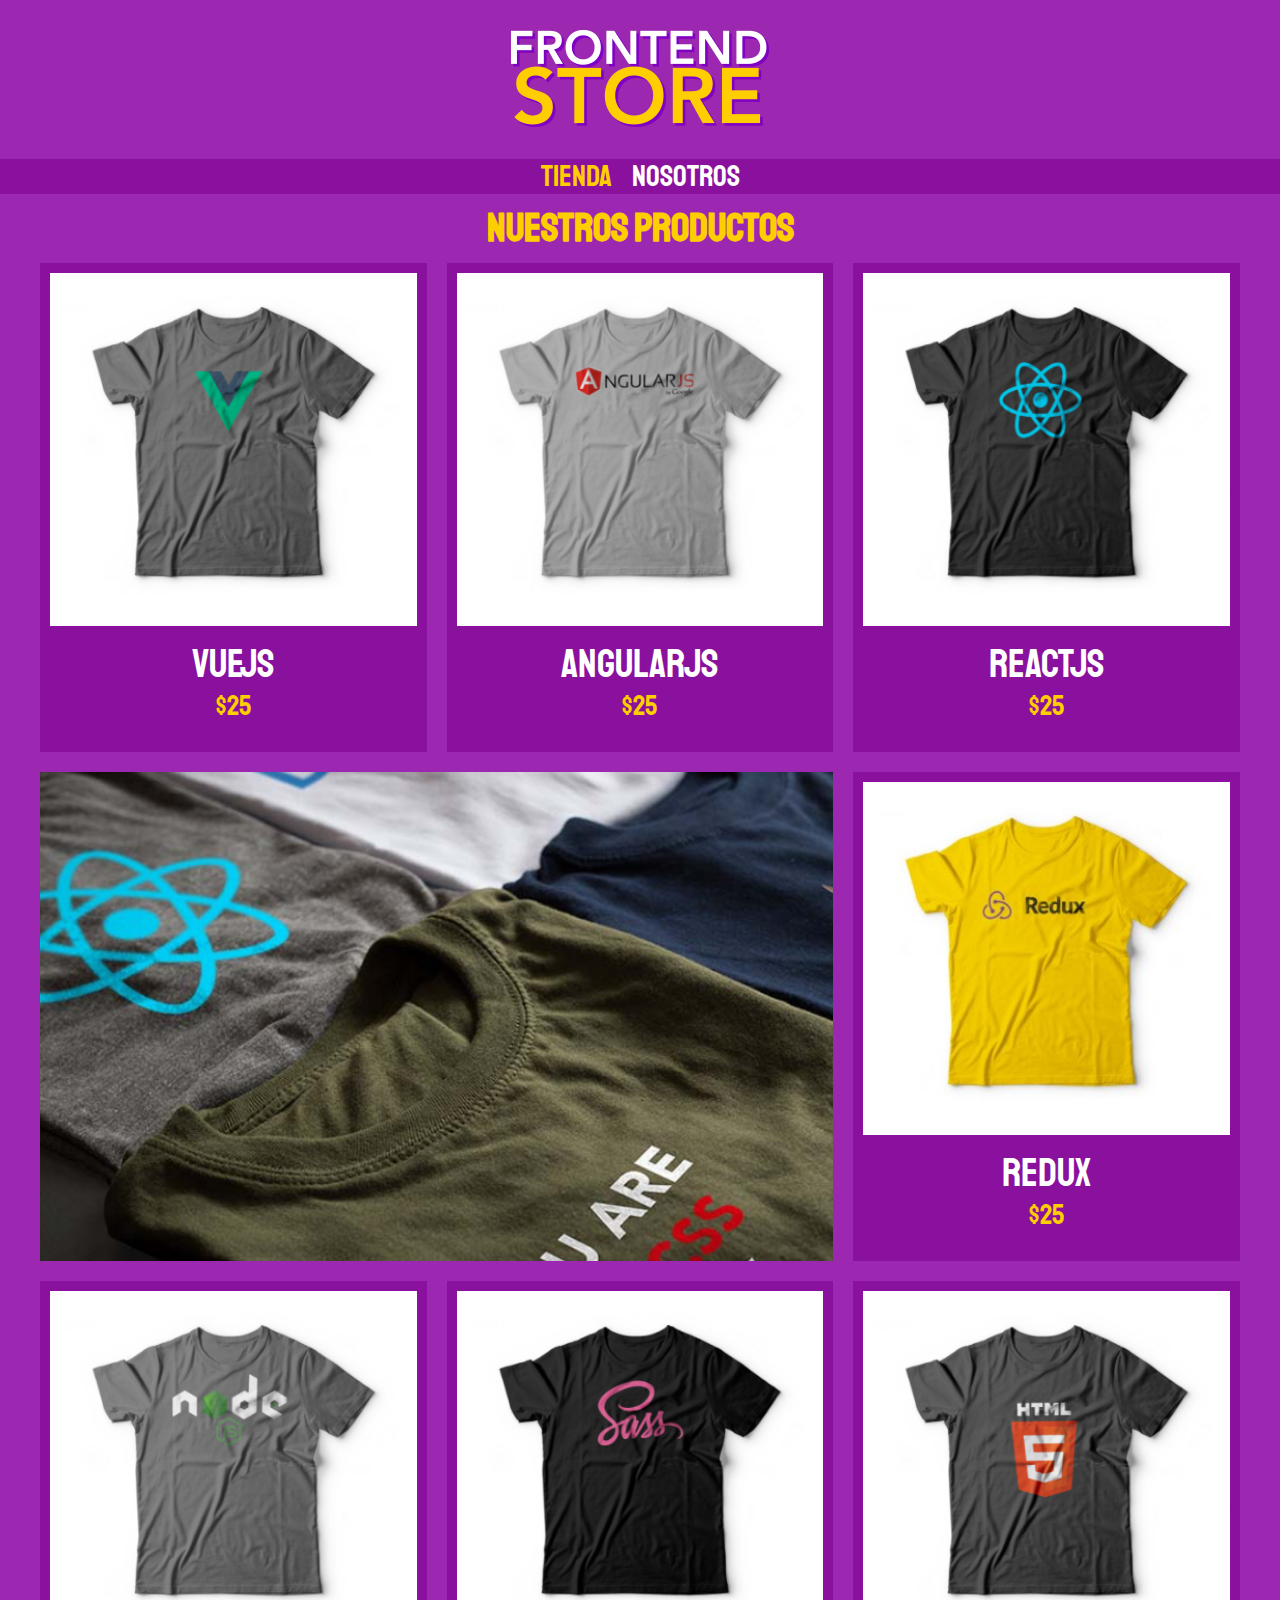
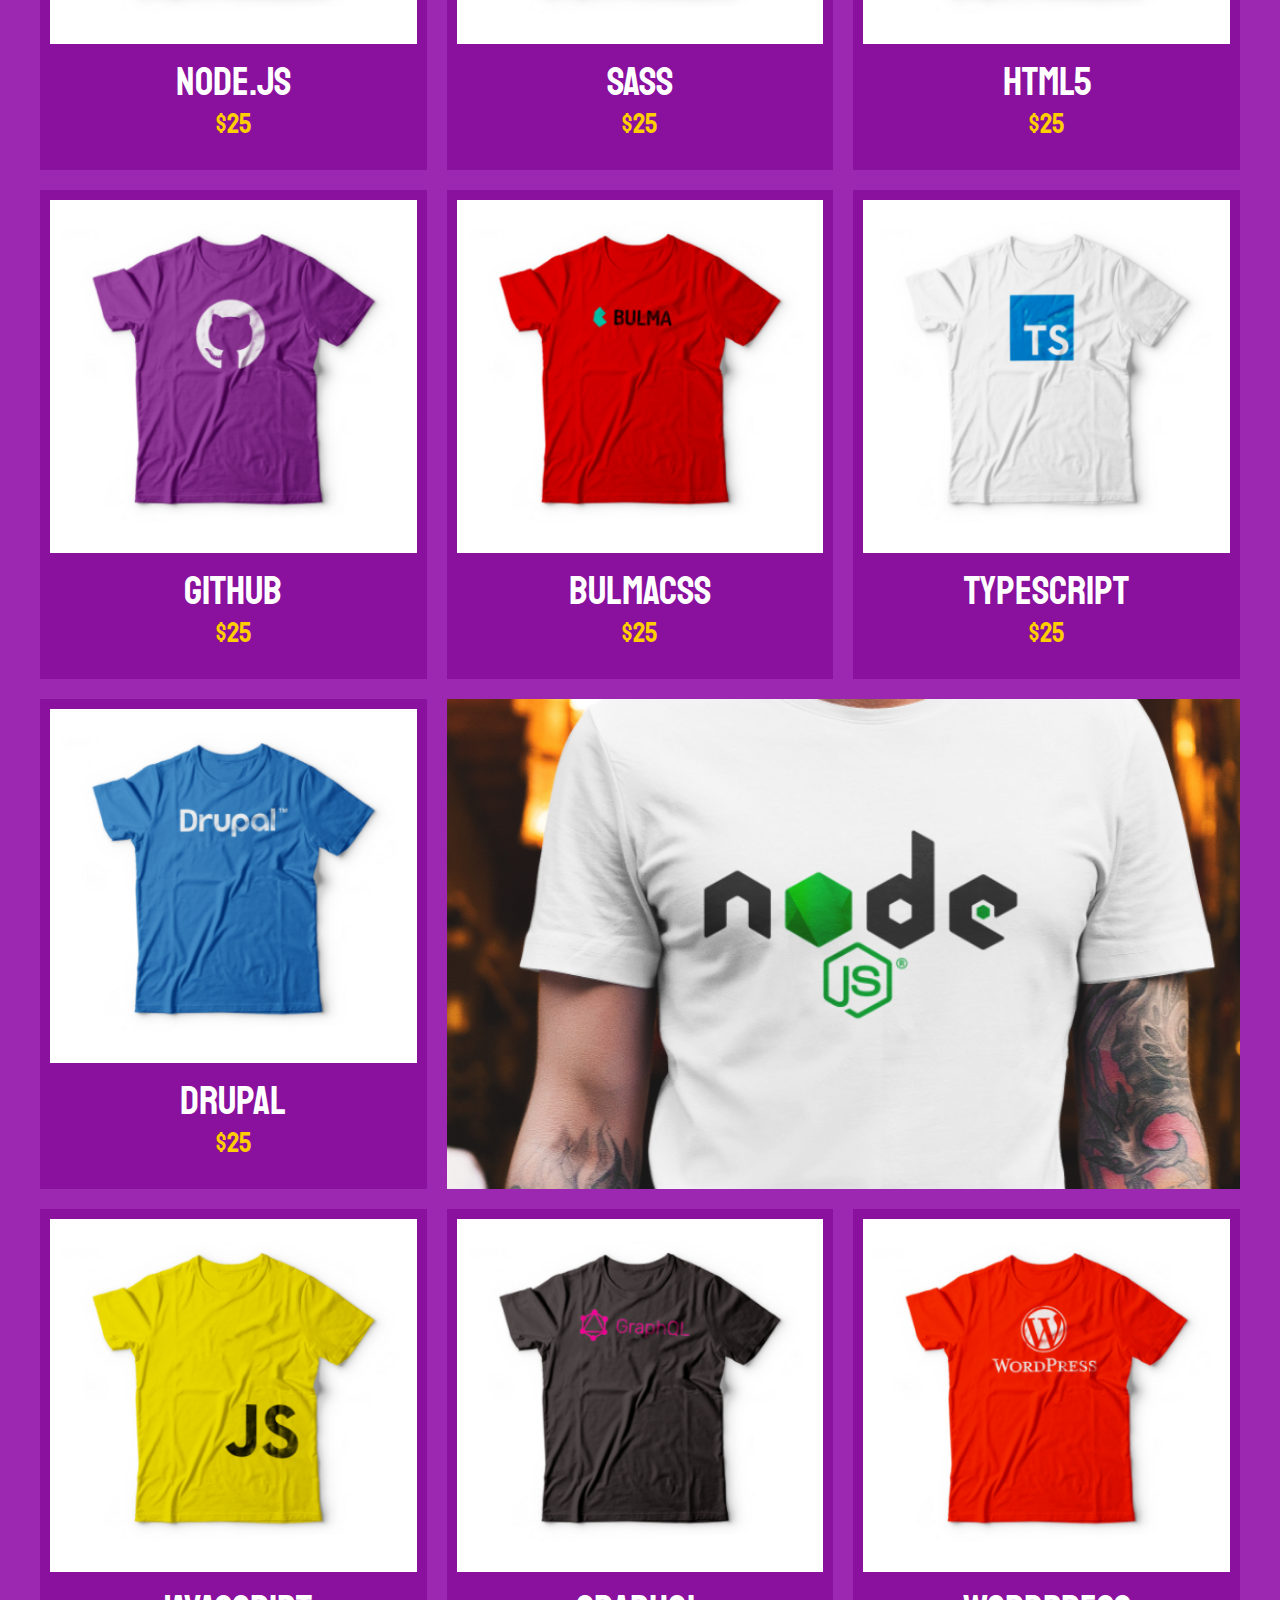
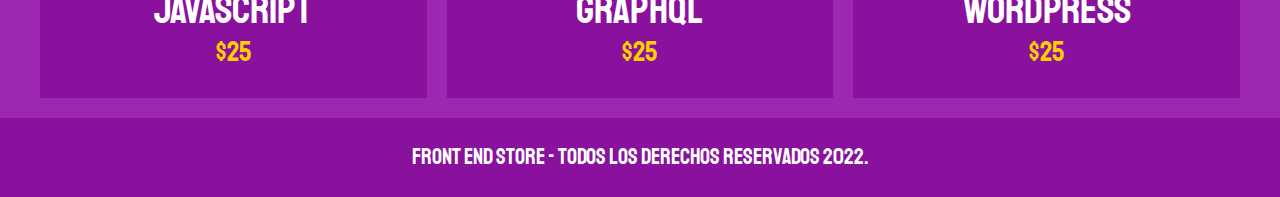
<file: index.html>
<!DOCTYPE html>
<html lang="en">
<head>
    <meta charset="UTF-8">
    <meta http-equiv="X-UA-Compatible" content="IE=edge">
    <meta name="viewport" content="width=device-width, initial-scale=1.0">
    <title>Document</title>
    <link rel="stylesheet" href="./css/normalize.css">
    <link href="https://fonts.googleapis.com/css2?family=Edu+VIC+WA+NT+Beginner:wght@500&family=Staatliches&display=swap" rel="stylesheet">
    <link rel="stylesheet" href="./css/style.css">
</head>
<body>
    
    <header class="header">

        <a href="index.html">
            <img class="header__logo" src="./img/logo.png" alt="Logo de página">
        </a>
     
    </header>

    <nav class="navegacion">
        <a class="navegacion__enlace navegacion__enlace--activo" href="index.html">Tienda</a>
        <a class="navegacion__enlace" href="nosotros.html">Nosotros</a>
    </nav>

    <main class="contenedor">
       <h1>Nuestros Productos</h1>

       <div class="grid">
            <div class="producto">
            <a href="producto.html">
                <img class="producto__imagen" src="./img/1.jpg" alt="imagen remera">
                <div class="producto__informacion">
                    <p class="producto__nombre">VueJS</p>
                    <p class="producto__precio">$25</p>
                </div>
            </a>    
         </div><!--Fin de clase producto-->

            <div class="producto">
            <a href="producto.html">
                <img class="producto__imagen" src="./img/2.jpg" alt="imagen remera">
                <div class="producto__informacion">
                    <p class="producto__nombre">AngularJS</p>
                    <p class="producto__precio">$25</p>
                </div>
            </a>    
         </div><!--Fin de clase producto-->

         <div class="producto">
            <a href="producto.html">
                <img class="producto__imagen" src="./img/3.jpg" alt="imagen remera">
                <div class="producto__informacion">
                    <p class="producto__nombre">ReactJS</p>
                    <p class="producto__precio">$25</p>
                </div>
            </a>    
         </div><!--Fin de clase producto-->

            <div class="producto">
            <a href="producto.html">
                <img class="producto__imagen" src="./img/4.jpg" alt="imagen remera">
                <div class="producto__informacion">
                    <p class="producto__nombre">Redux</p>
                    <p class="producto__precio">$25</p>
                </div>
            </a>    
            </div><!--Fin de clase producto-->  
            
         <div class="producto">
            <a href="producto.html">
                <img class="producto__imagen" src="./img/5.jpg" alt="imagen remera">
                <div class="producto__informacion">
                    <p class="producto__nombre">Node.js</p>
                    <p class="producto__precio">$25</p>
                </div>
            </a>    
            </div><!--Fin de clase producto-->

            <div class="producto">
            <a href="producto.html">
                <img class="producto__imagen" src="./img/6.jpg" alt="imagen remera">
                <div class="producto__informacion">
                    <p class="producto__nombre">SASS</p>
                    <p class="producto__precio">$25</p>
                </div>
            </a>    
            </div><!--Fin de clase producto-->

            <div class="producto">
            <a href="producto.html">
                <img class="producto__imagen" src="./img/7.jpg" alt="imagen remera">
                <div class="producto__informacion">
                    <p class="producto__nombre">HTML5</p>
                    <p class="producto__precio">$25</p>
                </div>
            </a>    
            </div><!--Fin de clase producto-->

         <div class="producto">
            <a href="producto.html">
                <img class="producto__imagen" src="./img/8.jpg" alt="imagen remera">
                <div class="producto__informacion">
                    <p class="producto__nombre">Github</p>
                    <p class="producto__precio">$25</p>
                </div>
            </a>    
            </div><!--Fin de clase producto-->

            <div class="producto">
            <a href="producto.html">
                <img class="producto__imagen" src="./img/9.jpg" alt="imagen remera">
                <div class="producto__informacion">
                    <p class="producto__nombre">BulmaCSS</p>
                    <p class="producto__precio">$25</p>
                </div>
            </a>    
         </div><!--Fin de clase producto-->

            <div class="producto">
            <a href="producto.html">
                <img class="producto__imagen" src="./img/10.jpg" alt="imagen remera">
                <div class="producto__informacion">
                    <p class="producto__nombre">Typescript</p>
                    <p class="producto__precio">$25</p>
                </div>
            </a>    
            </div><!--Fin de clase producto-->

            <div class="producto">
            <a href="producto.html">
                <img class="producto__imagen" src="./img/11.jpg" alt="imagen remera">
                <div class="producto__informacion">
                    <p class="producto__nombre">Drupal</p>
                    <p class="producto__precio">$25</p>
                </div>
            </a>    
            </div><!--Fin de clase producto-->

         <div class="producto">
            <a href="producto.html">
                <img class="producto__imagen" src="./img/12.jpg" alt="imagen remera">
                <div class="producto__informacion">
                    <p class="producto__nombre">JavaScript</p>
                    <p class="producto__precio">$25</p>
                </div>
            </a>    
         </div><!--Fin de clase producto-->

            <div class="producto">
            <a href="producto.html">
                <img class="producto__imagen" src="./img/13.jpg" alt="imagen remera">
                <div class="producto__informacion">
                    <p class="producto__nombre">GraphQL</p>
                    <p class="producto__precio">$25</p>
                </div>
            </a>    
            </div><!--Fin de clase producto-->

         <div class="producto">
            <a href="producto.html">
                <img class="producto__imagen" src="./img/14.jpg" alt="imagen remera">
                <div class="producto__informacion">
                    <p class="producto__nombre">WordPress</p>
                    <p class="producto__precio">$25</p>
                </div>
            </a>    
            </div><!--Fin de clase producto-->

            <div class="grafico grafico--remera"></div>
            <div class="grafico grafico--node"></div>
       </div>

    

    </main>

    <footer class="footer">
        <p class="footer__texto">Front End Store - Todos los derechos reservados 2022.</p>

    </footer>


</body>
</html>
</file>
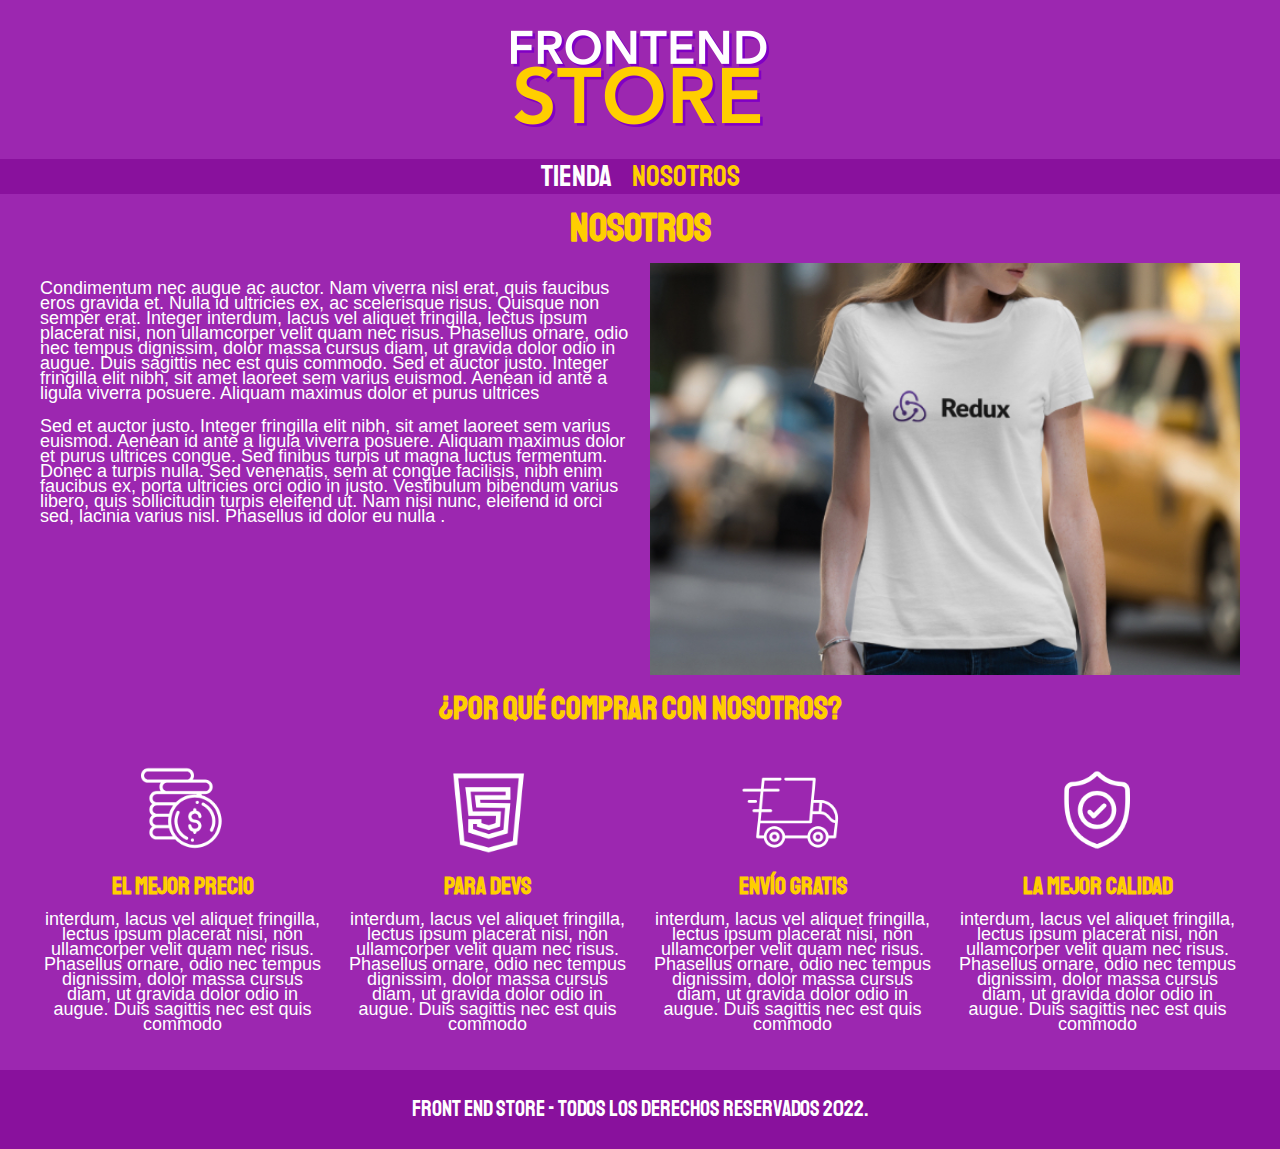
<file: nosotros.html>
<!DOCTYPE html>
<html lang="en">
<head>
    <meta charset="UTF-8">
    <meta http-equiv="X-UA-Compatible" content="IE=edge">
    <meta name="viewport" content="width=device-width, initial-scale=1.0">
    <title>Document</title>
    <link rel="stylesheet" href="./css/normalize.css">
    <link href="https://fonts.googleapis.com/css2?family=Edu+VIC+WA+NT+Beginner:wght@500&family=Staatliches&display=swap" rel="stylesheet">
    <link rel="stylesheet" href="css/style.css">
</head>
<body>
    
    <header class="header">

        <a href="index.html">
            <img class="header__logo" src="./img/logo.png" alt="Logo de página">
        </a>
     
    </header>

    <nav class="navegacion">
        <a class="navegacion__enlace" href="index.html">Tienda</a>
        <a class="navegacion__enlace navegacion__enlace--activo" href="nosotros.html">Nosotros</a>
    </nav>

    <main class="contenedor">
       <h1>Nosotros</h1>

       <div class="nosotros">
        <div class="nosotros__contenido">
            <p>Condimentum nec augue ac auctor. Nam viverra nisl erat, quis faucibus eros gravida et. Nulla id ultricies ex, ac scelerisque risus. Quisque non semper erat. Integer interdum, lacus vel aliquet fringilla, lectus ipsum placerat nisi, non ullamcorper velit quam nec risus. Phasellus ornare, odio nec tempus dignissim, dolor massa cursus diam, ut gravida dolor odio in augue. Duis sagittis nec est quis commodo.
            Sed et auctor justo. Integer fringilla elit nibh, sit amet laoreet sem varius euismod. Aenean id ante a ligula viverra posuere. Aliquam maximus dolor et purus ultrices 
            </p>

            <p>Sed et auctor justo. Integer fringilla elit nibh, sit amet laoreet sem varius euismod. Aenean id ante a ligula viverra posuere. Aliquam maximus dolor et purus ultrices congue. Sed finibus turpis ut magna luctus fermentum. Donec a turpis nulla. Sed venenatis, sem at congue facilisis, nibh enim faucibus ex, porta ultricies orci odio in justo. Vestibulum bibendum varius libero, quis sollicitudin turpis eleifend ut. Nam nisi nunc, eleifend id orci sed, lacinia varius nisl. Phasellus id dolor eu nulla .</p>
        </div>

        <img class="nosotros__imagen" src="./img/nosotros.jpg" alt="imagen nosotros">
       </div>

    </main>

    <section class="contenedor comprar">
        <h2 class="comprar__titulo">¿Por qué comprar con nosotros?</h2>

        <div class="bloques">
            <div class="bloque">
                <img class="bloque__imagen" src="./img/icono_1.png" alt="¿Por qué comprar?">
                <h3 class="bloque__titulo">El mejor precio</h3>
                <p>interdum, lacus vel aliquet fringilla, lectus ipsum placerat nisi, non ullamcorper velit quam nec risus. Phasellus ornare, odio nec tempus dignissim, dolor massa cursus diam, ut gravida dolor odio in augue. Duis sagittis nec est quis commodo</p>
            </div><!--.bloque-->

            <div class="bloque">
                <img class="bloque__imagen" src="./img/icono_2.png" alt="¿Por qué comprar?">
                <h3 class="bloque__titulo">Para devs</h3>
                <p>interdum, lacus vel aliquet fringilla, lectus ipsum placerat nisi, non ullamcorper velit quam nec risus. Phasellus ornare, odio nec tempus dignissim, dolor massa cursus diam, ut gravida dolor odio in augue. Duis sagittis nec est quis commodo</p>
            </div><!--.bloque-->

            <div class="bloque">
                <img class="bloque__imagen" src="./img/icono_3.png" alt="¿Por qué comprar?">
                <h3 class="bloque__titulo">Envío gratis</h3>
                <p>interdum, lacus vel aliquet fringilla, lectus ipsum placerat nisi, non ullamcorper velit quam nec risus. Phasellus ornare, odio nec tempus dignissim, dolor massa cursus diam, ut gravida dolor odio in augue. Duis sagittis nec est quis commodo</p>
            </div><!--.bloque-->

            <div class="bloque">
                <img class="bloque__imagen" src="./img/icono_4.png" alt="¿Por qué comprar?">
                <h3 class="bloque__titulo">La mejor calidad</h3>
                <p>interdum, lacus vel aliquet fringilla, lectus ipsum placerat nisi, non ullamcorper velit quam nec risus. Phasellus ornare, odio nec tempus dignissim, dolor massa cursus diam, ut gravida dolor odio in augue. Duis sagittis nec est quis commodo</p>
            </div><!--.bloque-->
        </div><!--.bloques-->
    </section>

    <footer class="footer">
        <p class="footer__texto">Front End Store - Todos los derechos reservados 2022.</p>

    </footer>


</body>
</html>
</file>
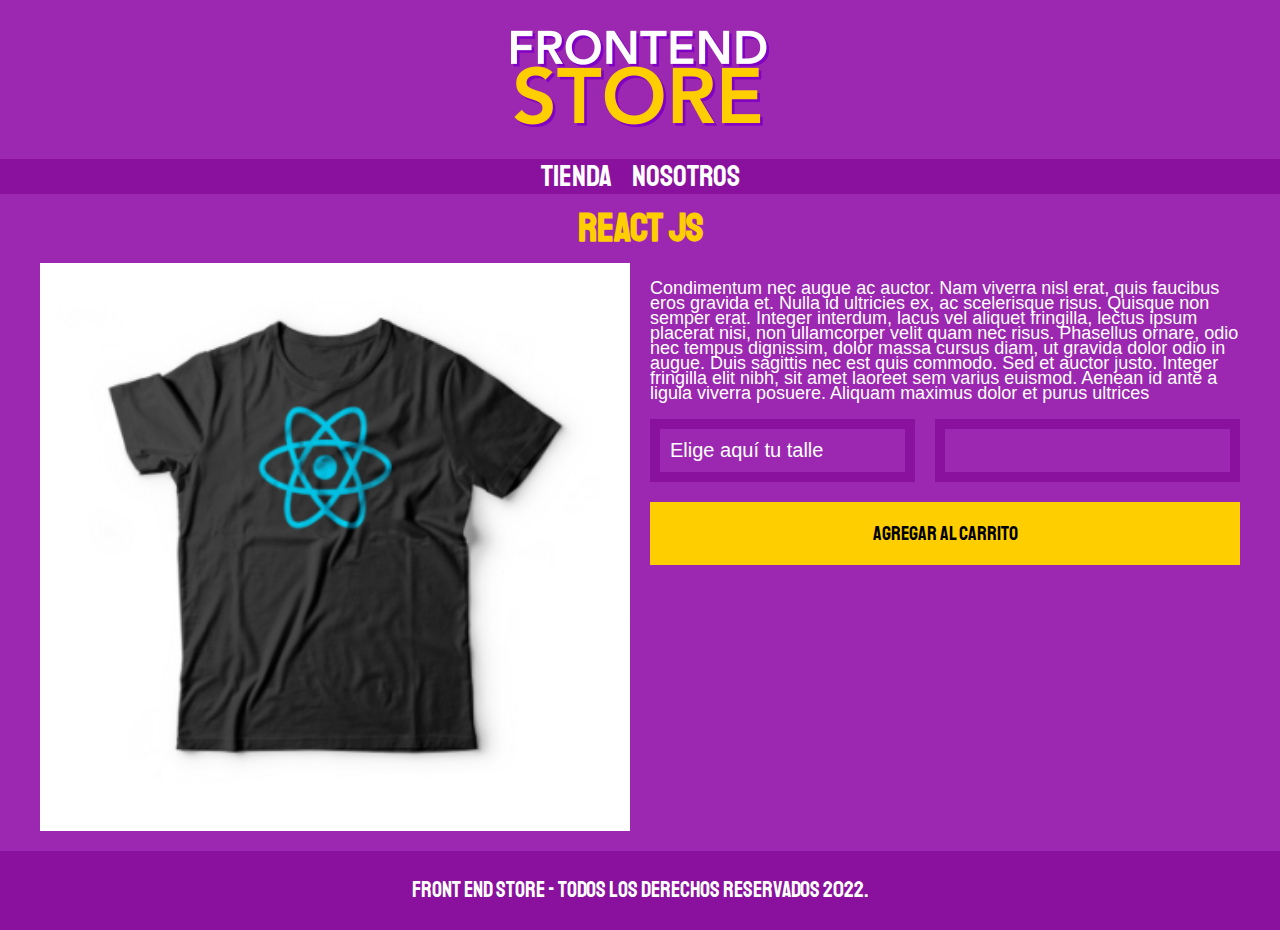
<file: producto.html>
<!DOCTYPE html>
<html lang="en">
<head>
    <meta charset="UTF-8">
    <meta http-equiv="X-UA-Compatible" content="IE=edge">
    <meta name="viewport" content="width=device-width, initial-scale=1.0">
    <title>Document</title>
    <link rel="stylesheet" href="./css/normalize.css">
    <link href="https://fonts.googleapis.com/css2?family=Edu+VIC+WA+NT+Beginner:wght@500&family=Staatliches&display=swap" rel="stylesheet">
    <link rel="stylesheet" href="css/style.css">
</head>
<body>
    
    <header class="header">

        <a href="index.html">
            <img class="header__logo" src="./img/logo.png" alt="Logo de página">
        </a>
     
    </header>

    <nav class="navegacion">
        <a class="navegacion__enlace" href="index.html">Tienda</a>
        <a class="navegacion__enlace" href="nosotros.html">Nosotros</a>
    </nav>

    <main class="contenedor">
       <h1>React JS</h1>
       <div class="remera">
        <img class="remera__imagen" src="./img/3.jpg " alt="Imagen del producto">
        <div class="remera__contenido">
            <p>Condimentum nec augue ac auctor. Nam viverra nisl erat, quis faucibus eros gravida et. Nulla id ultricies ex, ac scelerisque risus. Quisque non semper erat. Integer interdum, lacus vel aliquet fringilla, lectus ipsum placerat nisi, non ullamcorper velit quam nec risus. Phasellus ornare, odio nec tempus dignissim, dolor massa cursus diam, ut gravida dolor odio in augue. Duis sagittis nec est quis commodo.
                Sed et auctor justo. Integer fringilla elit nibh, sit amet laoreet sem varius euismod. Aenean id ante a ligula viverra posuere. Aliquam maximus dolor et purus ultrices </p>
                <form class="formulario">
                    <select class="formulario__campo">
                        <option disabled selected>Elige aquí tu talle</option>
                        <option value="">Chica</option>
                        <option value="">Mediana</option>
                        <option value="">Grande</option>
                    </select>
                    <input class="formulario__campo"type="number" min="1">
                    <input class="formulario__submit"type="submit" value="Agregar al carrito">
                </form>
        </div>
       </div>

    </main>

    <footer class="footer">
        <p class="footer__texto">Front End Store - Todos los derechos reservados 2022.</p>

    </footer>


</body>
</html>
</file>
<file: css/style.css>
:root{
    --primario: #9c27b0;
    --primarioOscuro: #89119d;
    --secundario: #ffce00;
    --secundarioOscuro: rgb(233,287,2);
    --blanco: #fff;
    --negro: #000;

    --fuentePrincipal: 'Staatliches', cursive;
}

html {
    box-sizing: border-box;
    font-size: 62.5%;
  }

  *, *:before, *:after {
    box-sizing: inherit;
  }

  /*Globales*/

  body{
    background-color: var(--primario);
    font-size: 1.6rem;
    line-height: 1.5rem;
  }

  p{
    font-size: 1.8rem;
    font-family: Arial, Helvetica, sans-serif;
    color: var(--blanco);
  }

  a{
    text-decoration: none;
  }

  img{
    width:100%;
  }

  .contenedor{
    max-width: 120rem;
    margin: 0 auto;
  }

  h1,h2,h3{
    text-align: center;
    color: var(--secundario);
    font-family: var(--fuentePrincipal);

  }

  h1{
    font-size: 4rem;
  }

  h2{
    font-size: 3.2rem;
  }

  h3{
    font-size: 2.4rem;
  }

  /*header*/

  .header{
    display: flex;
    justify-content: center;
  }

  .footer{
    background-color: var(--primarioOscuro);
    padding: 1rem 0rem;
    margin-top: 2rem;
  }

  .footer__texto{
    font-family: var(--fuentePrincipal);
    font-size: 2.2rem;
    text-align: center;
  }

  .header__logo{
    margin:3rem 0;
  }

  /*Navegacion*/

  .navegacion{
     background-color: var(--primarioOscuro);
     padding: 1rem 0;
     display: flex;
     justify-content: center;
     /*gap:2rem;  =>  separacion de elementos moderna (aun no compatible para ciertos navegadores*/
  }

  .navegacion__enlace{
    color: var(--blanco);
    font-family: var(--fuentePrincipal);
    font-size: 3rem;
    margin-right: 2rem;
  }

  .navegacion__enlace:last-of-type{
    margin: 0;
  }



  .navegacion__enlace--activo,
  .navegacion__enlace:hover{
    color: var(--secundario);
  }

  .grid{
    display: grid;
    grid-template-columns: repeat(2, 1fr);
    gap: 2rem;
  }

  @media (min-width: 768px) {
      .grid{
        grid-template-columns:repeat(3, 1fr)
      }
  }

  .producto{
     background-color: var(--primarioOscuro);
     padding: 1rem;

  }
  

  .producto__nombre{
    font-size: 4rem;

  }

  .producto__precio{
    font-size: 2.8rem;
    color: var(--secundario);

  }

  .producto__nombre,
  .producto__precio{
    font-family: var(--fuentePrincipal);
    margin: 3rem 0;
    text-align: center;
    line-height: 1.2rem;
  }

  /*Graficos*/

  .grafico{
    min-height: 30rem;
    background-size: cover;
    grid-column: 1/3;
  }

  .grafico--remera{
    grid-row: 2/3;
    background-image: url(./../img/grafico1.jpg);
  }
  
  .grafico--node{
   background-image: url(./../img/grafico2.jpg);
   grid-row: 8/9
  }

  @media(min-width: 768px){
  .grafico--node{
    grid-row: 5/6;
    grid-column: 2/4;
  }
}

/*Nosotros*/

.nosotros{
  display: grid;
  grid-template-rows: repeat(2, auto);
}

@media(min-width: 768px){
.nosotros{
  grid-template-columns: repeat(2, 1fr);
  column-gap: 2rem;
}
}

.nosotros__imagen{
  grid-row: 1/2;
}

@media(min-width: 768px){
  .nosotros__imagen{
    grid-column: 2/3;
  }
}

/*bloques*/

.bloques{
  display: grid;
  grid-template-columns: repeat(2, 1fr);
  gap:2rem;
}

@media(min-width: 768px){
  .bloques{
    grid-template-columns: repeat(4, 1fr);
  }
}

.bloque{
  text-align: center;
}


.bloque__titulo{
  margin: 0;
}

.bloque__imagen{
  width: 60%;
}

/*Pagina del producto*/

@media (min-width: 768px) {
    .remera{
      display:grid;
      grid-template-columns:repeat(2, 1fr);
      column-gap: 2rem;
    }
}

.formulario{
  display: grid;
  grid-template-columns: repeat(2,1fr);
  gap: 2rem;

}

.formulario__campo{
   border-color: var(--primarioOscuro);
   border-width: 1rem;
   border-style: solid;
   background-color: transparent;
   color: var(--blanco);
   font-size: 2rem;
   font-family: Arial, Helvetica, sans-serif;
   padding: 1rem;
   appearance: none;
}

.formulario__submit{
  background-color: var(--secundario);
  border: none;
  font-size: 2rem;
  font-family: var(--fuentePrincipal);
  padding: 2rem;
  transition: background-color .3s ease ;
  grid-column: 1/3;
}

.formulario__submit:hover{
  cursor: pointer;
  background-color: var(--secundarioOscuro);
}
</file>
